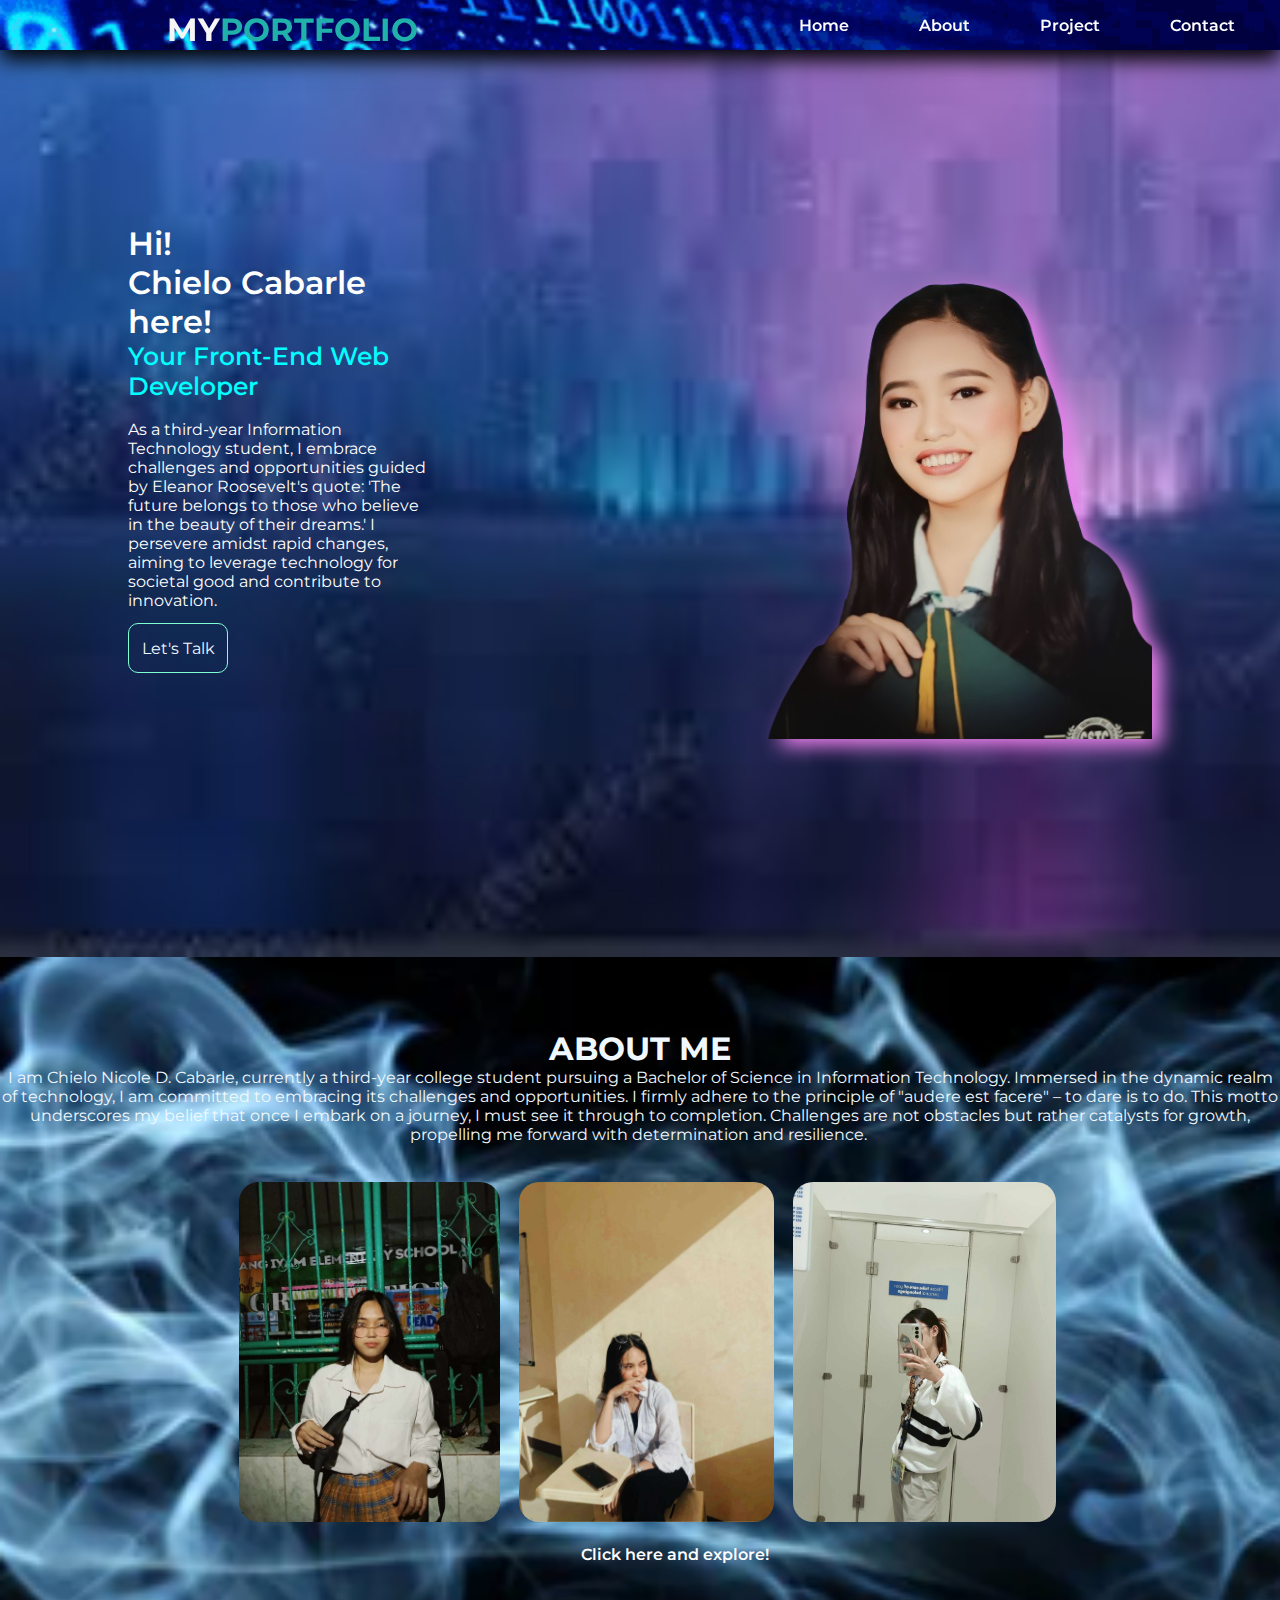
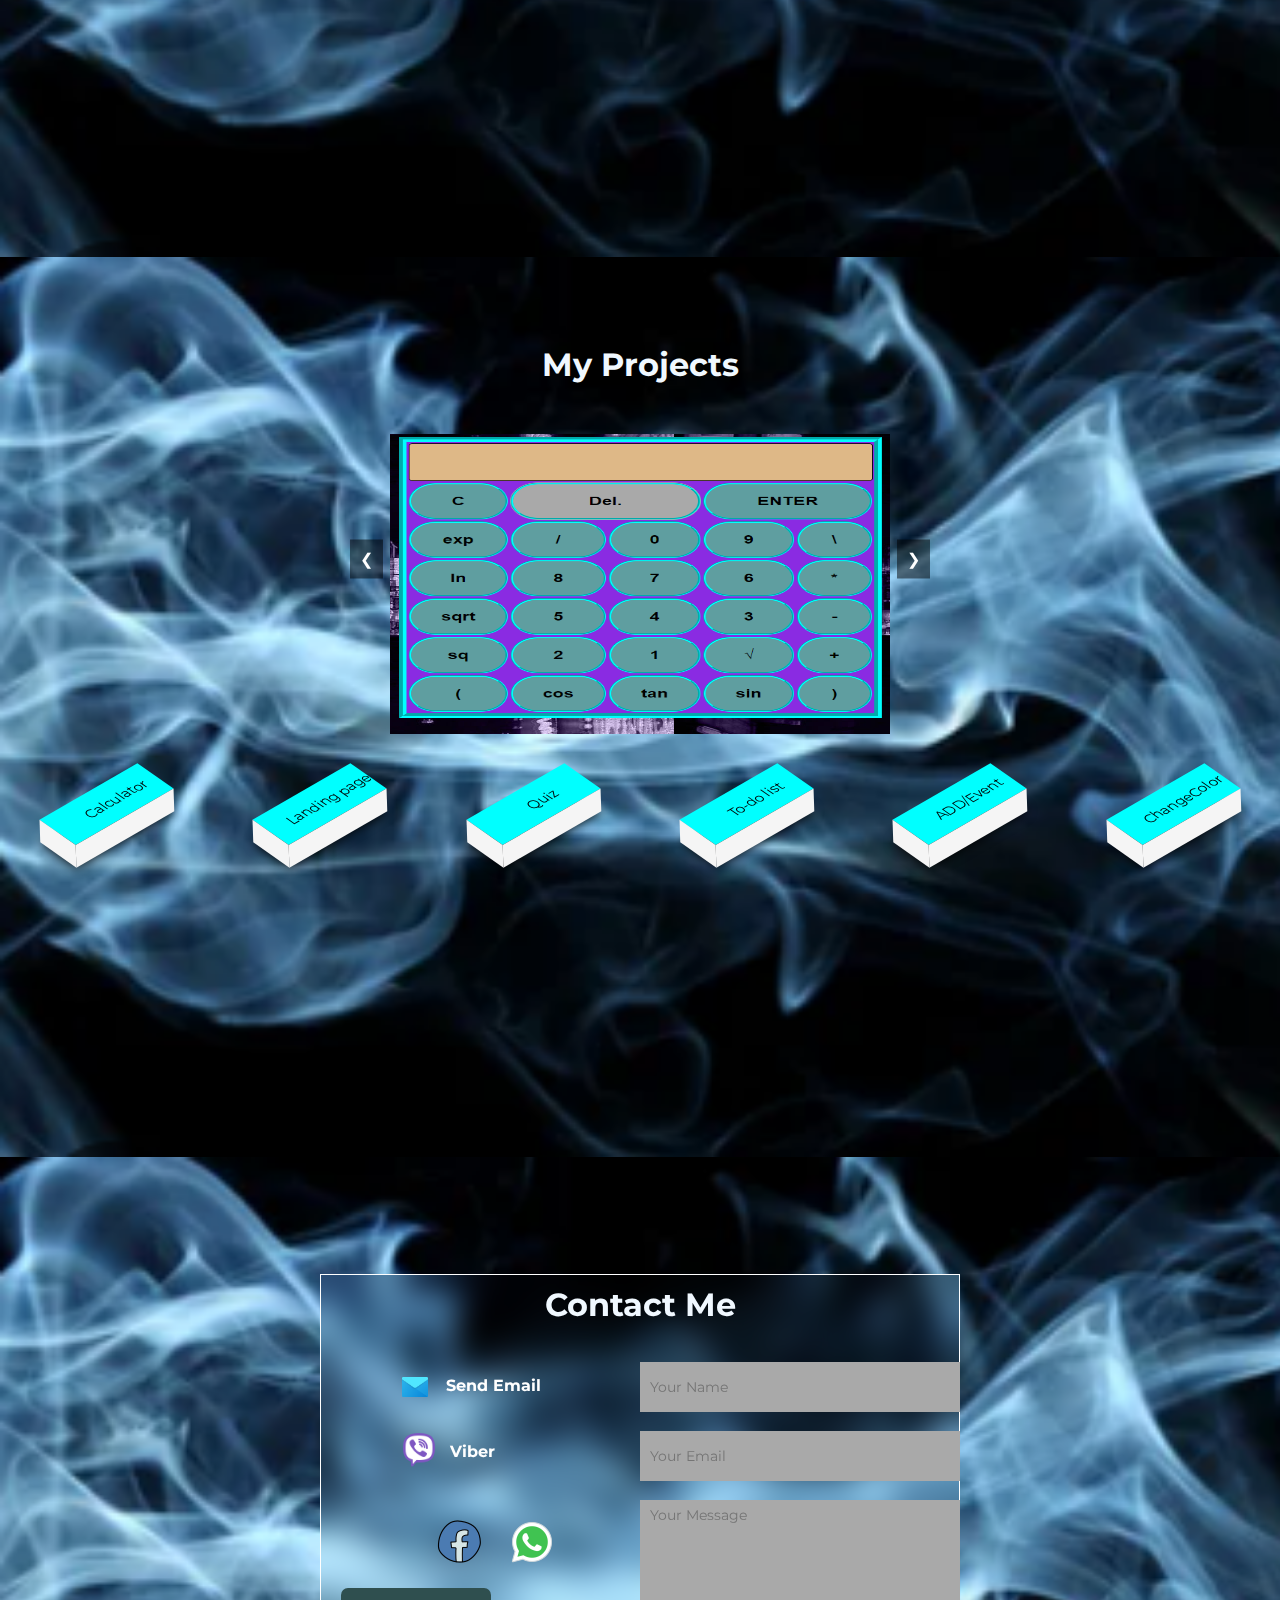
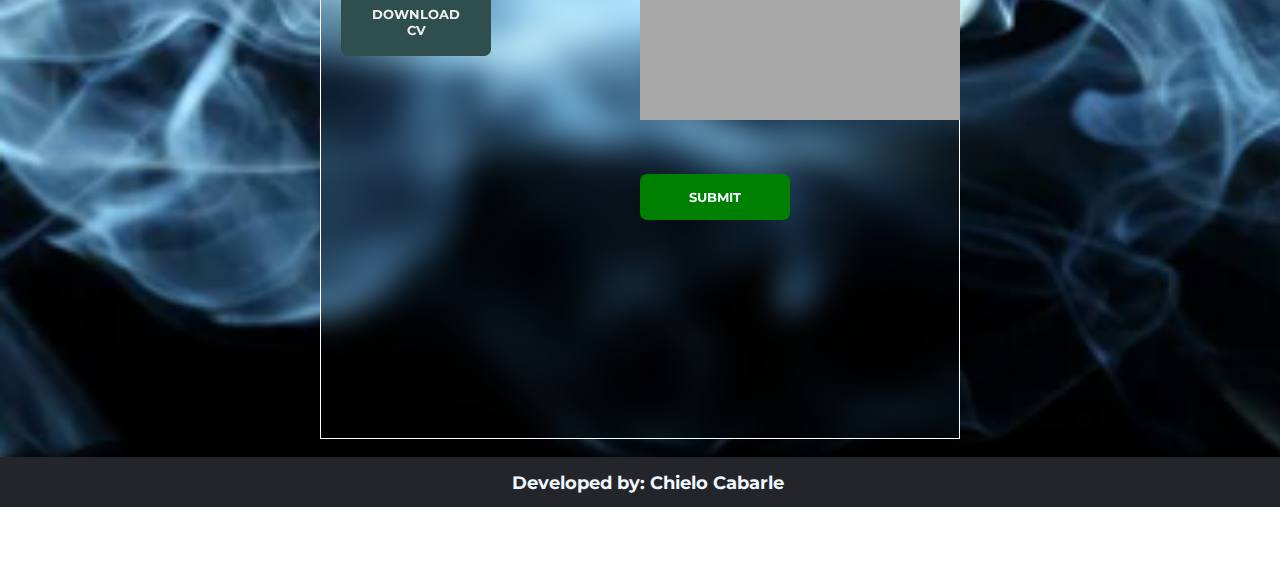
<file: index.html>
<html lang="en">
<head>
    <meta charset="UTF-8">
    <meta name="viewport" content="width=device-width, initial-scale=1.0">
    <title>Portfolio project</title>
    <link rel="stylesheet" href="slide.css">
    <link rel="icon" href="images/title-icon.png">
    <script>
        document.addEventListener("DOMContentLoaded", function() {
        const navLinks = document.querySelectorAll("a");
        navLinks.forEach(link => {
            link.addEventListener("click", function(e) {          
                navLinks.forEach(link => {
                    link.classList.remove("active");
                });    
                this.classList.add("active");
                });
            });
        });

        let slideIndex = 0;

  function showSlides() {
    const slides = document.querySelectorAll('.slide');
    if (slideIndex >= slides.length) { slideIndex = 0; }
    if (slideIndex < 0) { slideIndex = slides.length - 1; }
    slides.forEach(slide => {
      slide.style.display = 'none';
    });
    slides[slideIndex].style.display = 'block';
  }

  function nextSlide() {
    slideIndex++;
    showSlides();
  }

  function prevSlide() {
    slideIndex--;
    showSlides();
  }

  showSlides();


 
    </script>
</head>
<body>
    <header>
       <nav class="navigation">
            <div class="div-pf">
                <div class="pf-h1">
                    <a href="#home"><h1><span style="color:whitesmoke"> MY</span><span style="color:lightseagreen">PORTFOLIO </span></h1>
                </div>
                <div class="pf-ul">
                    <ul class="ul-nav">
                        <li><a class="a-home" href="#home">Home</a></li>
                        <li><a class="a-about" href="#about">About</a></li>
                        <li><a class="a-project" href="#project">Project</a></li>
                        <li><a class="a-contact" href="#contact">Contact</a></li>
                    </ul>
                </div>
            </div>
       </nav>
    </header>
    
    <section id="home" class="section-home">
        <div class="content">
            <h1> <span style="font-size: 2rem ;">Hi!</span></h1>
            <h1> <span style="font-size: 2rem ;">Chielo Cabarle here!</span></h1>
            <h3>Your Front-End Web Developer</h3><br>
            <p1>As a third-year Information Technology student, I embrace challenges and opportunities guided by Eleanor Roosevelt's quote: 
                'The future belongs to those who believe in the beauty of their dreams.' 
                I persevere amidst rapid changes, aiming to leverage technology for societal good and contribute to innovation.</p1>

            
            
            <div class="btn">
                <a href="#contact">Let's Talk</a>
            </div>
        </div>
        <div class="me">
            <img src="haha.png" alt="">
        </div>
        
    </section>
    <section id="about" class="section-about">
        <div class="container-about">
            <h1>ABOUT ME</h1>
            <p>I am Chielo Nicole D. Cabarle, currently a third-year college student pursuing a Bachelor of Science in Information Technology.
                Immersed in the dynamic realm of technology, I am committed to embracing its challenges and opportunities. 
                I firmly adhere to the principle of "audere est facere" – to dare is to do. 
                This motto underscores my belief that once I embark on a journey, I must see it through to completion. 
                Challenges are not obstacles but rather catalysts for growth, propelling me forward with determination and resilience. </p>
        </div><br><br>
        <div class="about-img">
            <img class="aboutme1" src="m1.jpg" alt="">
            <img class="aboutme2" src="m2.jpg" alt="">
            <img class="aboutme3" src="m3.jpg" alt="">
        </div>

        <br>


        <ul class="ul-nav">
            <li><a class="a-home" href="about.html">Click here and explore!</a></li>            
        </ul>
    </section>
    <section id="project" class="section-project">
        <div class="div-project">
            <br>
            <br>
            
            <h1>My Projects</h1>
            <div class="slider">
                <div class="slides">
                  <div class="slide">
                    <div class="card">
                      <img src="p1.PNG" alt="Image 1">
                      <div class="card-text">Calculator</div>
                    </div>
                  </div>
                  <div class="slide">
                    <div class="card">
                      <img src="p2.PNG" alt="Image 2">
                      <div class="card-text">Landing Page</div>
                    </div>
                  </div>
                  <div class="slide">
                    <div class="card">
                      <img src="p3.PNG" alt="Image 3">
                      <div class="card-text">Quiz</div>
                    </div>
                  </div>
                  <div class="slide">
                    <div class="card">
                      <img src="p4.PNG" alt="Image 4">
                      <div class="card-text">TO-Do list</div>
                    </div>
                  </div>
                  <div class="slide">
                    <div class="card">
                      <img src="p5.PNG" alt="Image 5">
                      <div class="card-text">ADD Event</div>
                    </div>
                  </div>
                  <div class="slide">
                    <div class="card">
                      <img src="p6.PNG" alt="Image 6">
                      <div class="card-text">ChangeColor</div>
                    </div>
                  </div>
                </div>
                <div class="arrow prev" onclick="prevSlide()">&#10094;</div>
                <div class="arrow next" onclick="nextSlide()">&#10095;</div>
              </div>
              
            </div>
            <div class="button-project">
                    <button class="btt" onClick="javascript:window.open('https://chielolanji.github.io/calculator/');">Calculator</button>
                    <button class="btt" onClick="javascript:window.open('https://chielolanji.github.io/responsive-website/');">Landing page</button>
                    <button class="btt" onClick="javascript:window.open('https://chielolanji.github.io/Quiz-application/');">Quiz</button>
                    <button class="btt" onClick="javascript:window.open('https://chielolanji.github.io/To-Do-App/');">To-do list</button>
                    <button class="btt" onClick="javascript:window.open('https://chielolanji.github.io/JavaScript-addEventListener-hands-On/');">ADD/Event</button>
                    <button class="btt" onClick="javascript:window.open('https://chielolanji.github.io/-HandsOn2-colorChanger-WS101/');">ChangeColor</button>

            </div>
        </div>
    </section>
    <section id="contact" class="section-contact">
        <div class="container-contact">
            <div class="contactme"> 
                <h1>Contact Me</h1>
            </div>
            <div class="social">
                <div class="email">
                    <div class="img-icon">
                        <img src="[data-uri]">
                    </div>
                    <a href="cabarlechielo.com">Send Email</a>
                </div>
                <div class="viber">
                    <div class="viber-icon">
                        <img src="[data-uri]">
                    </div>
                    <a target="_blank" href="https://viber.com">Viber</a>
                </div>
                <div class="media">
                    <ul>
                        <li class="fb"><a target="_blank" href="https://www.messenger.com/t/100004202534220"><img src="[data-uri]"></a></li>
                        <li class="wa"><a target="_blank" href="https://wa.me/09457392548"><img src="[data-uri]"></a></li>
                    </ul>
                </div>
                <div class="resume">
                    <button class="button-resume" onClick="javascript:window.open('https://chielolanji.github.io/online-resume/');">DOWNLOAD CV</button>
                </div>
            </div>
            <div class="textbox">
                <div class="textname">
                <form action="https://api.web3forms.com/submit" method="POST">

                    <input type="hidden" name="access_key" value="5a7de6c2-c1ea-4e6a-8164-312b55e8c212">
                
                    <input class="inputbox" type="text" name="name" required  placeholder="Your Name"> <br>
                    <input class="inputbox" type="email" name="email" required  placeholder="Your Email"> <br>
                    <textarea id="" cols="30" rows="10" name="message" required  placeholder="Your Message"></textarea> <br>
                    <div class="submit">
                        <button class="button-submit">SUBMIT</button>
                    </div>
                </div>
                </div>
            </div>
        </div>

      


       
    </section>
    <footer class="ft-container">
        <div class="div-ft">
            <div class="h-ft">
                <h1>Developed by: Chielo Cabarle</h1>
            </div>
        </div>
    </footer>
</body>
</html>
</file>
<file: slide.css>
@import url('https://fonts.googleapis.com/css2?family=Cutive+Mono&family=Delicious+Handrawn&family=Montserrat:wght@300;400;500&family=Noto+Sans+Mahajani&display=swap');

* {
    box-sizing: border-box;
    margin: 0;
    padding: 0;
    font-family: Montserrat;
    scroll-behavior: smooth;
}

button {
    cursor: pointer;
}

button:hover {
    box-shadow: 0px 0px 15px black;
}

.div-pf {
    display: flex;
}

.pf-h1 a {
    text-decoration: none;
}

.h1-s {
    color: aliceblue;
}


.div-pf ul {
    display: flex;
}

.div-pf {
    position: fixed;
    height: 70px; 
    width: 100%; 
    background: url(coding.gif);
    background-size: cover;
    margin-top: 40px;
    box-shadow: 0 10px 20px black;
}

.pf-h1 {
    width: 50%;
    margin-left: 167px;
    margin-top: 30px;
}

.pf-ul {
    width: 50%;
    margin-left: 10px;
    margin-top: 36px;
}

.ul-nav li {
    list-style: none;
    margin-left: 70px;
}

.ul-nav a {
    color: white;
    text-decoration: none;
    font-weight: 590;
    transition: all 0.5s;
}

.a-about:hover {
    color: #00fbfb;
    transform: translateY(1.5px);
}


.a-project:hover {
    color: #00fbfb;
    transform: translate(1.5);
}

.a-contact:hover {
    color: #00fbfb;
    transform: translate(1.5);
}

.a-home:hover {
    color: #00fbfb;
    transform: translate(1.5);
}

.pf-ul .ul-nav a.active {
    color: #00fbfb;
}

.section-home {
    background: url(building.jpg) no-repeat;
    background-size: cover;
    color: white;
    display: flex;
    align-items: center;
    height: 113vh;
    padding: 0 10%;
    margin-top: -60px;
}

.content {
    width: 50%;
    transition: all 0.7s ease-in 0s;
}

.content h1 {
    font-family: Cutive Mono ;
    font-size: 29px;
    font-weight: 600;
    text-align: left;
    transition: all 0.7s ease-in 0s;
}

.content h3 {
    font-size: 25px;
    font-weight: 550;
    color: aqua;
}

.btn {
    margin-top: 13px;
    height: 50px;
    width: 100px;
    text-align: center;
    padding-top: 15px;
    border-radius: 10px;
    border: 1px solid aquamarine;
}

.btn a {
    color: aliceblue;
    text-decoration: none;
    background-color: transparent;
    padding: 12px;
}

.btn a:hover,.btn:hover  {
    color: #24252A;
    background-color: aquamarine;
    transition: ease-in 0.2s;
}

.me img {
  
    height: 500px;
    margin-left: 70px;
    animation: fadeIn 5s;
    filter: drop-shadow(10px 7px 10px violet);
}

@keyframes fadeIn {
    0% { opacity: 0; }
    100% { opacity: 1; }
}

.me {
    width: 50%;
    margin-left: 244px;
    margin-top: 80px;
    animation: zoomInOut 2s infinite alternate; 
}
@keyframes zoomInOut {
    0% {
        transform: scale(1);
        border-color: transparent; 
    }
    100% {
        transform: scale(1.1);
        border-color: #ffffff; 
    }
  }

.me img {
    transition: all 0.7s;
}



.section-about {
    background: url(usok.PNG) no-repeat;
    background-size: cover;
    height: 100vh;
    text-align: center;
    padding-top: 72px;
}

.container-about {
    color: aliceblue;
}


.about-img img  {
    height: 340px;
    margin-left: 15px;
    animation: showup 2s;
    border-radius: 20px;
}

@keyframes showup {
    from {height: 0;}
    to {height: 400px;}
}

.about-img .aboutme1 {
    transition: all 0.5s;
}

.about-img .aboutme1:hover {
    height: 340px;
    transform: scale(1.2);
    box-shadow: 10px 10px 20px black;
}

.about-img .aboutme2 {
    transition: all 0.5s;
}

.about-img .aboutme2:hover {
    height: 340px;
    transform: scale(1.2);
    box-shadow: 10px 10px 20px black;
}

.about-img .aboutme3 {
    transition: all 0.5s;
}

.about-img .aboutme3:hover {
    height: 340px;
    transform: scale(1.2);
    box-shadow: 10px 10px 20px black; 
}

.section-project {
    background: url(usok.PNG) no-repeat;
    background-size: cover;
    color: aliceblue;
    text-align: center;
    height: 100vh;
    padding-top: 50px;
}

.div-project {
    color: aliceblue;
}

.slider {
    width: 100%;
    overflow: hidden;
    position: relative;
  }
  .slides {
    display: flex;
    transition: all 0.5s ease;
  }
  .slide {
    flex: 0 0 100%;
  }

  .slide img{
    width: 500px;
    height: 300px;
    margin-top: 50px;
    animation: zoomInOut 2s infinite alternate; 
  }

  @keyframes zoomInOut {
    0% {
        transform: scale(1);
        border-color: transparent; 
    }
    100% {
        transform: scale(1.1);
        border-color: #ffffff; 
    }
  }

  .card {
    position: relative;
    display: inline-block;
  }
  
  .card-text {
    position: absolute;
    bottom: 0;
    left: 0;
    background-color: rgba(0, 0, 0, 0.7);
    color: white;
    font-size: 2rem;
    padding: 5px;
    width: 100%;
    text-align: center;
    opacity: 0;
    transition: opacity 0.3s ease;
  }
  
  .card:hover .card-text {
    opacity: 1;
  }
  
  

  .arrow {
    position: absolute;
    top: 50%;
    transform: translateY(-50%);
    cursor: pointer;
    padding: 10px;
    background: rgba(0, 0, 0, 0.5);
    color: white;
    z-index: 2;
  }
  .prev {
    left: 350;
  }
  .next {
    right: 350;
  }

  .button-project {
    margin-top: 50px;
    display: flex;
    justify-content: space-between;
    align-items: center;
    width: 100%;
    margin-left: auto;
}


.btt{
    height: 40px;
    width: 120px;
    margin-left: 50px;
    margin-right: 50px;
    background-color: cyan;
    border: none;
    cursor: pointer;
    padding-left: 20px;
    transform: rotate(-30deg) skew(25deg);
    translate: (0,0);
    box-shadow: -20px 20px 10px #000000;
}

.btt span{
    color: black;
    padding: 0;
    margin: 0;
    position: absolute;
    top: 30px;
    transition: 5s;
}

.btt:before{
content: '';
position: absolute;
height: 100%;
width: 20px;
background: whitesmoke;
top:10px;
left:-20px;
transform: rotate(0deg) skewY(-45deg);
}

.btt:after{
    content: '';
    position: absolute;
    height: 20px;
    width: 100%;
    background: whitesmoke;
    bottom: -20px;
    left: -10px;
    transform: rotate(0deg) skewX(-45deg);
}

.btt:hover{
    transform:rotate(-30deg) skew(25deg)
    translate(20px, -15px);
    box-shadow: -50px 50px 50px whitesmoke;
    background-color: deeppink;
}





#contact {
    height: 100vh;
    background: url(usok.PNG) no-repeat;
    background-size: cover;

}

.container-contact {
    position: relative;
    border: 1px solid white;
    top: 13%;
    height: 85%;
    width: 50%;
    left: 25%;
    background: transparent;
    backdrop-filter: blur(15px);
}

div .contactme {
    color: aliceblue;
    text-align: center;
    margin-bottom: 38px;
    padding-top: 10px;
    
}

.email {
    display: flex;
    padding: 15px;
    width: 95%;
    padding: 0;
}

.email .img-icon {
    margin-left: 79px;
    margin-top: 9.5px;
}

.img-icon img {
    height: 30px;
}

.email a {
    margin-left: 16px;
    margin-top: 14px;
    font-weight: bolder;
    text-decoration: none;
    color: white;
    transition: all 0.5s;
}

.email a:hover {
    color: aqua;
    transform: translate(1);
}

.viber {
    display: flex;
    padding: 15px;
    width: 95%;
    margin-top: 28px;
    padding: 0;
}

.viber a {
    margin-left: 12px;
    margin-top: 12px;
    font-weight: bolder;
    text-decoration: none;
    color: white;
    transition: all 0.5s;
}

.viber a:hover {
    color: aqua;
    transform: translate(1);
}

.viber .viber-icon {
    margin-left: 79px; 
    margin-top: 3 px;
}

.viber img {
    height: 38px;
}

.media {
    width: 95%;
    height: 50px;
    margin-top: 50px;
    margin-left: 89px;
}

.media ul {
    display: flex;
}

.media ul li {
    margin-left: 25px;
    list-style: none;
    transition: all 0.5s;
}

ul .fb:hover {
    transform: scale(1.5);
}

ul .wa:hover {
    transform: scale(1.5);
}

.resume {
    width: 95%;
    height: 70px;
}

.button-resume {
    width: 150px;
    margin-left: 20px;
    margin-top: 20px;
    padding: 18px 20px;
    background-color: darkslategray; 
    border: none;
    border-radius: 7px;
    color: #eee; 
    transition: all 0.5s;
    font-weight: bolder;
    cursor: pointer; 
}

.button-resume:hover {
    background-color: #555; 
    box-shadow: 0 0 10px rgba(0, 0, 0, 0.3); 
}

.button-resume:active {
    background-color: #222; 
    transform: translateY(2px); 
}

.inputbox {
    font-size: 14px;
    line-height: 1.5;
    padding: 5px 10px;
    background: darkgrey;
    display: block;
    height: 50px;
    color: aliceblue;
    border: #312d2d;
    place-items: inherit;
    width: 320px;
    
}

textarea {
    font-size: 14px;
    line-height: 1.5;
    padding: 5px 10px;
    background: darkgrey;
    display: block;
    color: aliceblue;
    border: #312d2d;
    place-items: inherit;
    resize: none;
    width: 320px;
    
}

.social {
    display: flex;
    flex-direction: column;
    width: 50%;
    float: left;
}

.textbox {
    width: 50%;
    float: right;
    height: 50%;
    
}

.button-submit {
    width: 150px;
    margin-top: 35px;
    padding: 15px;
    background-color: green;
    border: none;
    border-radius: 7px;
    color: aliceblue;
    transition: all 0.5s;
    font-weight: bolder;
}

.button-submit:hover {
    transform: scale(1.2);
}

.div-ft {
    height: 50px;
    background-color: #24252A;
    box-shadow: 0 -5px 15px black
}

.h-ft {
    height: 40px;
    display: inline-block;
    margin-left: 40%;
}

.h-ft h1 {
    font-size: large;
    color: aliceblue;
    margin-top: 15px;
}

@media only screen and (max-width: 280px)
{
    html,
    body {
        width: 100vw
    }


    .pf-h1 {
        margin-left: 28px;
        width: auto;
    }

    .pf-h1 a {
        width: 145%;
    }

    .div-pf ul {
        width: 0;
    }

    .pf-ul {
        margin: 0;
        width: 10%;
        float: right;
    }

    .div-pf {
        display: inline-block;
    }

    .section-home {
        padding: 0;
    }

    .content {
        display: block;
        width: 57%;
        min-width: 99%;
        margin: 10px;
        height: 0;
        margin-top: 100px;
    }

    .content h1 {
        font-size: larger;
    }

    .content h3 {
        font-size: large;
    }

    .content p {
        font-size: smaller;
    }

    .content .btn {
        height: 32px;
        padding-top: 5px;
    }

    .content .btn a {
        padding: 0;
    }

    .section-home .me {
        position: absolute;
        margin-bottom: 258px;
        margin-left: 0;
    }

    .section-home .me img {
        height: 203px;
    }

    .section-about {
        padding: 0 5px 5px;
        height: 760px;
    }

    .container-about p {
        font-size: small;
    }

    .about-img {
        margin-top: 24px;
    }

    .about-img img {
        height: 200px;
        margin: 0 0 10px 0;
        border-radius: 10px;
    }

    .about-img img:hover {
        transform: scale(0.1);
    }

    .myproject img {
        height: 207px;
        width: 240px;
    }

    .section-contact {
        height: 500px;
    }

    .container-contact {
        position: inherit;
        width: 100%;
        top: 15%;
        left: 0;
        border: none;
    }

    .social {
        display: none;
    }

    .contactme {
        padding: 0;
    }

    .textbox {
        position: absolute;
    }

    .submit {
        width: 277px;
        text-align: center;
    }

    .h-ft {
        margin: 0;
    }

    .h-ft h1 {
        font-size: 12px;
    }
}
</file>
